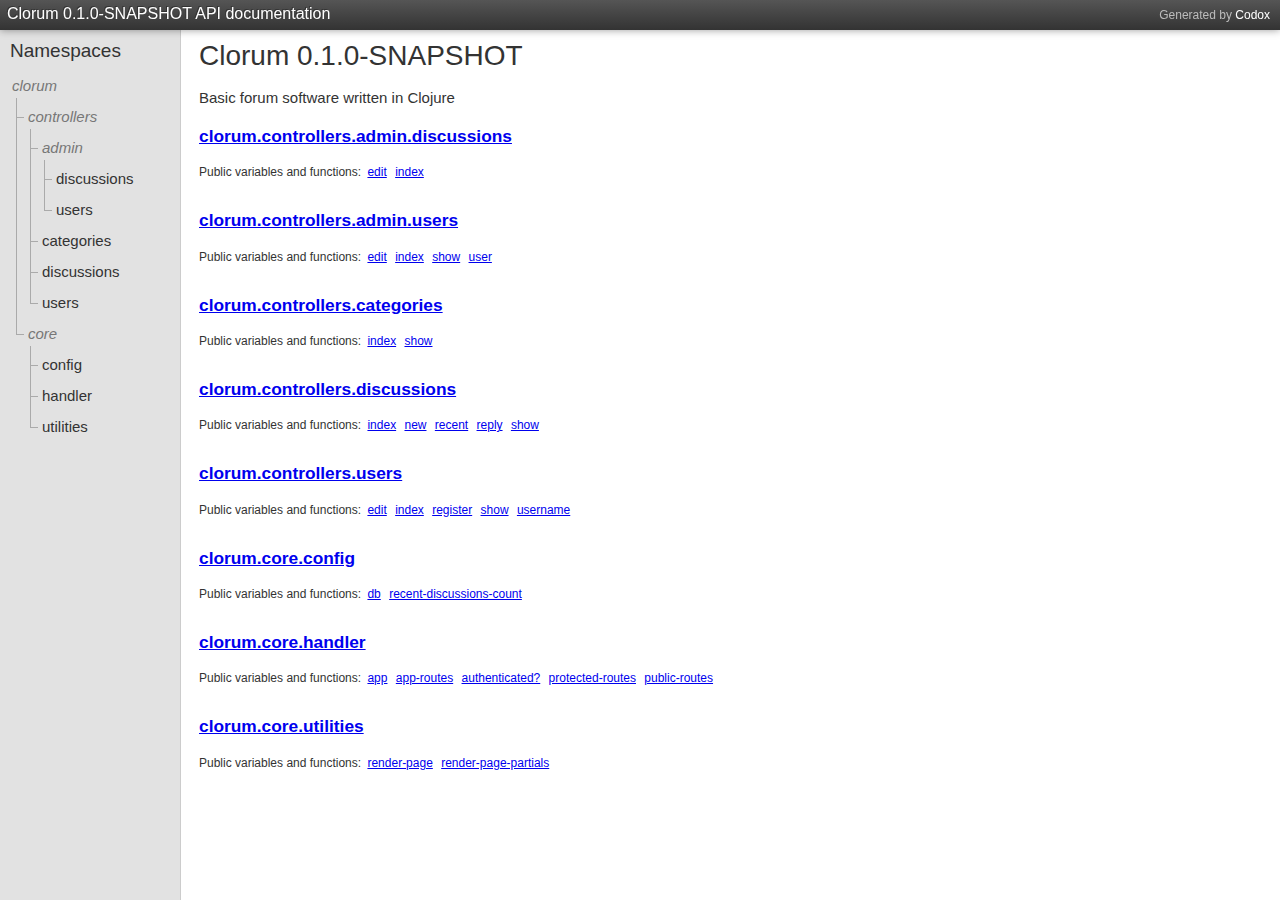
<file: doc/index.html>
<!DOCTYPE html>
<html><head><meta charset="UTF-8"><link href="css/default.css" rel="stylesheet" type="text/css"><script src="js/jquery.min.js" type="text/javascript"></script><script src="js/page_effects.js" type="text/javascript"></script><title>Clorum 0.1.0-SNAPSHOT API documentation</title></head><body><div id="header"><h2>Generated by <a href="https://github.com/weavejester/codox">Codox</a></h2><h1><a href="index.html">Clorum 0.1.0-SNAPSHOT API documentation</a></h1></div><div class="sidebar" id="namespaces"><h3><a href="index.html"><span class="inner">Namespaces</span></a></h3><ul><li class="depth-1"><div class="no-link"><div class="inner"><span class="tree"><span class="top"></span><span class="bottom"></span></span><span>clorum</span></div></div></li><li class="depth-2"><div class="no-link"><div class="inner"><span class="tree"><span class="top"></span><span class="bottom"></span></span><span>controllers</span></div></div></li><li class="depth-3"><div class="no-link"><div class="inner"><span class="tree"><span class="top"></span><span class="bottom"></span></span><span>admin</span></div></div></li><li class="depth-4 branch"><a href="clorum.controllers.admin.discussions.html"><div class="inner"><span class="tree"><span class="top"></span><span class="bottom"></span></span><span>discussions</span></div></a></li><li class="depth-4"><a href="clorum.controllers.admin.users.html"><div class="inner"><span class="tree"><span class="top"></span><span class="bottom"></span></span><span>users</span></div></a></li><li class="depth-3 branch"><a href="clorum.controllers.categories.html"><div class="inner"><span class="tree" style="top: -83px;"><span class="top" style="height: 92px;"></span><span class="bottom"></span></span><span>categories</span></div></a></li><li class="depth-3 branch"><a href="clorum.controllers.discussions.html"><div class="inner"><span class="tree"><span class="top"></span><span class="bottom"></span></span><span>discussions</span></div></a></li><li class="depth-3"><a href="clorum.controllers.users.html"><div class="inner"><span class="tree"><span class="top"></span><span class="bottom"></span></span><span>users</span></div></a></li><li class="depth-2"><div class="no-link"><div class="inner"><span class="tree" style="top: -207px;"><span class="top" style="height: 216px;"></span><span class="bottom"></span></span><span>core</span></div></div></li><li class="depth-3 branch"><a href="clorum.core.config.html"><div class="inner"><span class="tree"><span class="top"></span><span class="bottom"></span></span><span>config</span></div></a></li><li class="depth-3 branch"><a href="clorum.core.handler.html"><div class="inner"><span class="tree"><span class="top"></span><span class="bottom"></span></span><span>handler</span></div></a></li><li class="depth-3"><a href="clorum.core.utilities.html"><div class="inner"><span class="tree"><span class="top"></span><span class="bottom"></span></span><span>utilities</span></div></a></li></ul></div><div class="namespace-index" id="content"><h2>Clorum 0.1.0-SNAPSHOT</h2><div class="doc"><p>Basic forum software written in Clojure</p></div><div class="namespace"><h3><a href="clorum.controllers.admin.discussions.html">clorum.controllers.admin.discussions</a></h3><div class="doc"><pre class="plaintext"></pre></div><div class="index"><p>Public variables and functions:</p><ul><li> <a href="clorum.controllers.admin.discussions.html#var-edit">edit</a> </li><li> <a href="clorum.controllers.admin.discussions.html#var-index">index</a> </li></ul></div></div><div class="namespace"><h3><a href="clorum.controllers.admin.users.html">clorum.controllers.admin.users</a></h3><div class="doc"><pre class="plaintext"></pre></div><div class="index"><p>Public variables and functions:</p><ul><li> <a href="clorum.controllers.admin.users.html#var-edit">edit</a> </li><li> <a href="clorum.controllers.admin.users.html#var-index">index</a> </li><li> <a href="clorum.controllers.admin.users.html#var-show">show</a> </li><li> <a href="clorum.controllers.admin.users.html#var-user">user</a> </li></ul></div></div><div class="namespace"><h3><a href="clorum.controllers.categories.html">clorum.controllers.categories</a></h3><div class="doc"><pre class="plaintext"></pre></div><div class="index"><p>Public variables and functions:</p><ul><li> <a href="clorum.controllers.categories.html#var-index">index</a> </li><li> <a href="clorum.controllers.categories.html#var-show">show</a> </li></ul></div></div><div class="namespace"><h3><a href="clorum.controllers.discussions.html">clorum.controllers.discussions</a></h3><div class="doc"><pre class="plaintext"></pre></div><div class="index"><p>Public variables and functions:</p><ul><li> <a href="clorum.controllers.discussions.html#var-index">index</a> </li><li> <a href="clorum.controllers.discussions.html#var-new">new</a> </li><li> <a href="clorum.controllers.discussions.html#var-recent">recent</a> </li><li> <a href="clorum.controllers.discussions.html#var-reply">reply</a> </li><li> <a href="clorum.controllers.discussions.html#var-show">show</a> </li></ul></div></div><div class="namespace"><h3><a href="clorum.controllers.users.html">clorum.controllers.users</a></h3><div class="doc"><pre class="plaintext"></pre></div><div class="index"><p>Public variables and functions:</p><ul><li> <a href="clorum.controllers.users.html#var-edit">edit</a> </li><li> <a href="clorum.controllers.users.html#var-index">index</a> </li><li> <a href="clorum.controllers.users.html#var-register">register</a> </li><li> <a href="clorum.controllers.users.html#var-show">show</a> </li><li> <a href="clorum.controllers.users.html#var-username">username</a> </li></ul></div></div><div class="namespace"><h3><a href="clorum.core.config.html">clorum.core.config</a></h3><div class="doc"><pre class="plaintext"></pre></div><div class="index"><p>Public variables and functions:</p><ul><li> <a href="clorum.core.config.html#var-db">db</a> </li><li> <a href="clorum.core.config.html#var-recent-discussions-count">recent-discussions-count</a> </li></ul></div></div><div class="namespace"><h3><a href="clorum.core.handler.html">clorum.core.handler</a></h3><div class="doc"><pre class="plaintext"></pre></div><div class="index"><p>Public variables and functions:</p><ul><li> <a href="clorum.core.handler.html#var-app">app</a> </li><li> <a href="clorum.core.handler.html#var-app-routes">app-routes</a> </li><li> <a href="clorum.core.handler.html#var-authenticated.3F">authenticated?</a> </li><li> <a href="clorum.core.handler.html#var-protected-routes">protected-routes</a> </li><li> <a href="clorum.core.handler.html#var-public-routes">public-routes</a> </li></ul></div></div><div class="namespace"><h3><a href="clorum.core.utilities.html">clorum.core.utilities</a></h3><div class="doc"><pre class="plaintext"></pre></div><div class="index"><p>Public variables and functions:</p><ul><li> <a href="clorum.core.utilities.html#var-render-page">render-page</a> </li><li> <a href="clorum.core.utilities.html#var-render-page-partials">render-page-partials</a> </li></ul></div></div></div></body></html>
</file>
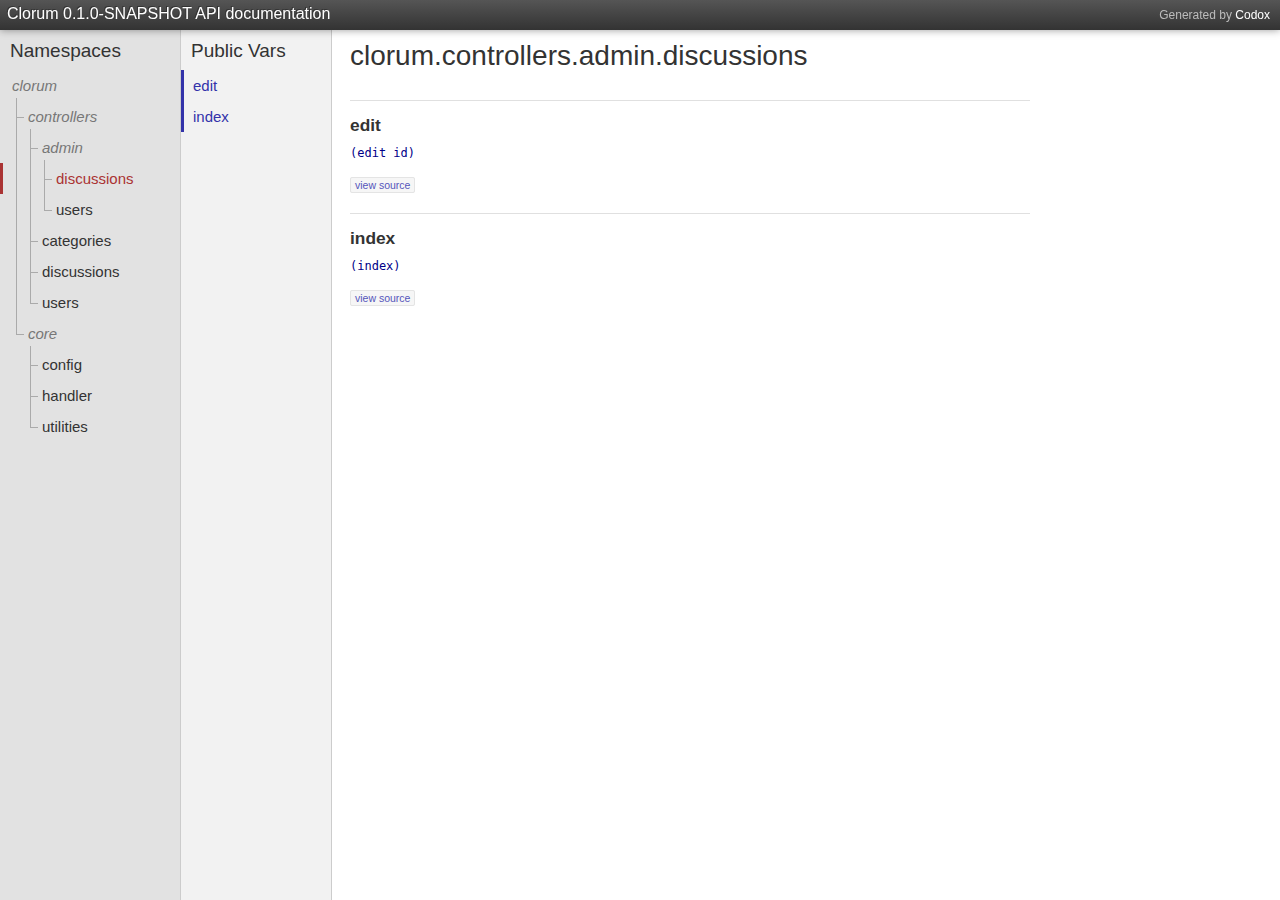
<file: doc/clorum.controllers.admin.discussions.html>
<!DOCTYPE html>
<html><head><meta charset="UTF-8"><link href="css/default.css" rel="stylesheet" type="text/css"><script src="js/jquery.min.js" type="text/javascript"></script><script src="js/page_effects.js" type="text/javascript"></script><title>clorum.controllers.admin.discussions documentation</title></head><body><div id="header"><h2>Generated by <a href="https://github.com/weavejester/codox">Codox</a></h2><h1><a href="index.html">Clorum 0.1.0-SNAPSHOT API documentation</a></h1></div><div class="sidebar" id="namespaces"><h3><a href="index.html"><span class="inner">Namespaces</span></a></h3><ul><li class="depth-1"><div class="no-link"><div class="inner"><span class="tree"><span class="top"></span><span class="bottom"></span></span><span>clorum</span></div></div></li><li class="depth-2"><div class="no-link"><div class="inner"><span class="tree"><span class="top"></span><span class="bottom"></span></span><span>controllers</span></div></div></li><li class="depth-3"><div class="no-link"><div class="inner"><span class="tree"><span class="top"></span><span class="bottom"></span></span><span>admin</span></div></div></li><li class="depth-4 branch current"><a href="clorum.controllers.admin.discussions.html"><div class="inner"><span class="tree"><span class="top"></span><span class="bottom"></span></span><span>discussions</span></div></a></li><li class="depth-4"><a href="clorum.controllers.admin.users.html"><div class="inner"><span class="tree"><span class="top"></span><span class="bottom"></span></span><span>users</span></div></a></li><li class="depth-3 branch"><a href="clorum.controllers.categories.html"><div class="inner"><span class="tree" style="top: -83px;"><span class="top" style="height: 92px;"></span><span class="bottom"></span></span><span>categories</span></div></a></li><li class="depth-3 branch"><a href="clorum.controllers.discussions.html"><div class="inner"><span class="tree"><span class="top"></span><span class="bottom"></span></span><span>discussions</span></div></a></li><li class="depth-3"><a href="clorum.controllers.users.html"><div class="inner"><span class="tree"><span class="top"></span><span class="bottom"></span></span><span>users</span></div></a></li><li class="depth-2"><div class="no-link"><div class="inner"><span class="tree" style="top: -207px;"><span class="top" style="height: 216px;"></span><span class="bottom"></span></span><span>core</span></div></div></li><li class="depth-3 branch"><a href="clorum.core.config.html"><div class="inner"><span class="tree"><span class="top"></span><span class="bottom"></span></span><span>config</span></div></a></li><li class="depth-3 branch"><a href="clorum.core.handler.html"><div class="inner"><span class="tree"><span class="top"></span><span class="bottom"></span></span><span>handler</span></div></a></li><li class="depth-3"><a href="clorum.core.utilities.html"><div class="inner"><span class="tree"><span class="top"></span><span class="bottom"></span></span><span>utilities</span></div></a></li></ul></div><div class="sidebar" id="vars"><h3><a href="#top"><span class="inner">Public Vars</span></a></h3><ul><li class="depth-1"><a href="clorum.controllers.admin.discussions.html#var-edit"><div class="inner"><span>edit</span></div></a></li><li class="depth-1"><a href="clorum.controllers.admin.discussions.html#var-index"><div class="inner"><span>index</span></div></a></li></ul></div><div class="namespace-docs" id="content"><h2 class="anchor" id="top">clorum.controllers.admin.discussions</h2><div class="doc"><pre class="plaintext"></pre></div><div class="public anchor" id="var-edit"><h3>edit</h3><div class="usage"><code>(edit id)</code></div><div class="doc"><pre class="plaintext"></pre></div><div class="src-link"><a href="https://github.com/ipavl/clorum/blob/master/src/clorum/controllers/admin/discussions.clj#L11">view source</a></div></div><div class="public anchor" id="var-index"><h3>index</h3><div class="usage"><code>(index)</code></div><div class="doc"><pre class="plaintext"></pre></div><div class="src-link"><a href="https://github.com/ipavl/clorum/blob/master/src/clorum/controllers/admin/discussions.clj#L7">view source</a></div></div></div></body></html>
</file>
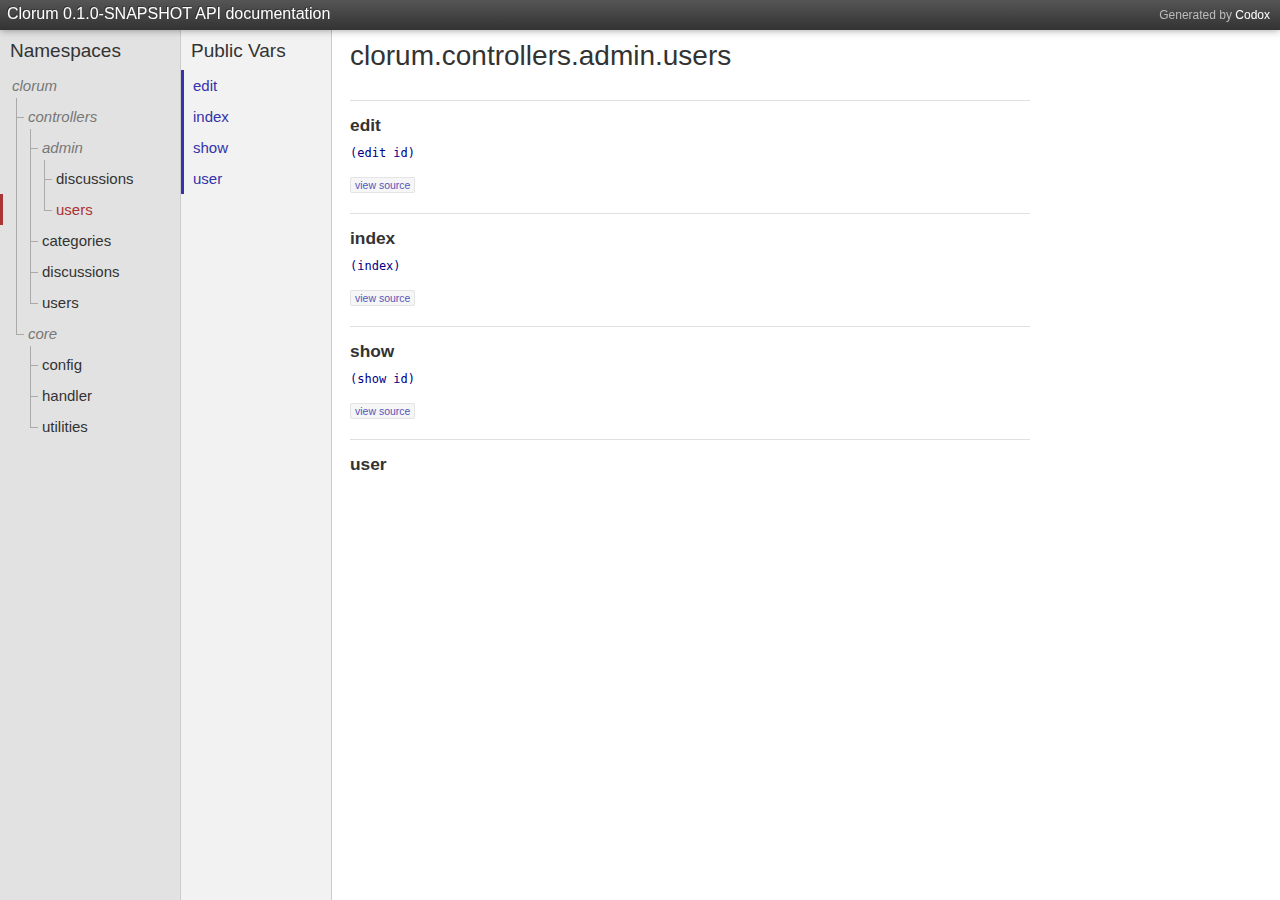
<file: doc/clorum.controllers.admin.users.html>
<!DOCTYPE html>
<html><head><meta charset="UTF-8"><link href="css/default.css" rel="stylesheet" type="text/css"><script src="js/jquery.min.js" type="text/javascript"></script><script src="js/page_effects.js" type="text/javascript"></script><title>clorum.controllers.admin.users documentation</title></head><body><div id="header"><h2>Generated by <a href="https://github.com/weavejester/codox">Codox</a></h2><h1><a href="index.html">Clorum 0.1.0-SNAPSHOT API documentation</a></h1></div><div class="sidebar" id="namespaces"><h3><a href="index.html"><span class="inner">Namespaces</span></a></h3><ul><li class="depth-1"><div class="no-link"><div class="inner"><span class="tree"><span class="top"></span><span class="bottom"></span></span><span>clorum</span></div></div></li><li class="depth-2"><div class="no-link"><div class="inner"><span class="tree"><span class="top"></span><span class="bottom"></span></span><span>controllers</span></div></div></li><li class="depth-3"><div class="no-link"><div class="inner"><span class="tree"><span class="top"></span><span class="bottom"></span></span><span>admin</span></div></div></li><li class="depth-4 branch"><a href="clorum.controllers.admin.discussions.html"><div class="inner"><span class="tree"><span class="top"></span><span class="bottom"></span></span><span>discussions</span></div></a></li><li class="depth-4 current"><a href="clorum.controllers.admin.users.html"><div class="inner"><span class="tree"><span class="top"></span><span class="bottom"></span></span><span>users</span></div></a></li><li class="depth-3 branch"><a href="clorum.controllers.categories.html"><div class="inner"><span class="tree" style="top: -83px;"><span class="top" style="height: 92px;"></span><span class="bottom"></span></span><span>categories</span></div></a></li><li class="depth-3 branch"><a href="clorum.controllers.discussions.html"><div class="inner"><span class="tree"><span class="top"></span><span class="bottom"></span></span><span>discussions</span></div></a></li><li class="depth-3"><a href="clorum.controllers.users.html"><div class="inner"><span class="tree"><span class="top"></span><span class="bottom"></span></span><span>users</span></div></a></li><li class="depth-2"><div class="no-link"><div class="inner"><span class="tree" style="top: -207px;"><span class="top" style="height: 216px;"></span><span class="bottom"></span></span><span>core</span></div></div></li><li class="depth-3 branch"><a href="clorum.core.config.html"><div class="inner"><span class="tree"><span class="top"></span><span class="bottom"></span></span><span>config</span></div></a></li><li class="depth-3 branch"><a href="clorum.core.handler.html"><div class="inner"><span class="tree"><span class="top"></span><span class="bottom"></span></span><span>handler</span></div></a></li><li class="depth-3"><a href="clorum.core.utilities.html"><div class="inner"><span class="tree"><span class="top"></span><span class="bottom"></span></span><span>utilities</span></div></a></li></ul></div><div class="sidebar" id="vars"><h3><a href="#top"><span class="inner">Public Vars</span></a></h3><ul><li class="depth-1"><a href="clorum.controllers.admin.users.html#var-edit"><div class="inner"><span>edit</span></div></a></li><li class="depth-1"><a href="clorum.controllers.admin.users.html#var-index"><div class="inner"><span>index</span></div></a></li><li class="depth-1"><a href="clorum.controllers.admin.users.html#var-show"><div class="inner"><span>show</span></div></a></li><li class="depth-1"><a href="clorum.controllers.admin.users.html#var-user"><div class="inner"><span>user</span></div></a></li></ul></div><div class="namespace-docs" id="content"><h2 class="anchor" id="top">clorum.controllers.admin.users</h2><div class="doc"><pre class="plaintext"></pre></div><div class="public anchor" id="var-edit"><h3>edit</h3><div class="usage"><code>(edit id)</code></div><div class="doc"><pre class="plaintext"></pre></div><div class="src-link"><a href="https://github.com/ipavl/clorum/blob/master/src/clorum/controllers/admin/users.clj#L11">view source</a></div></div><div class="public anchor" id="var-index"><h3>index</h3><div class="usage"><code>(index)</code></div><div class="doc"><pre class="plaintext"></pre></div><div class="src-link"><a href="https://github.com/ipavl/clorum/blob/master/src/clorum/controllers/admin/users.clj#L7">view source</a></div></div><div class="public anchor" id="var-show"><h3>show</h3><div class="usage"><code>(show id)</code></div><div class="doc"><pre class="plaintext"></pre></div><div class="src-link"><a href="https://github.com/ipavl/clorum/blob/master/src/clorum/controllers/admin/users.clj#L16">view source</a></div></div><div class="public anchor" id="var-user"><h3>user</h3><div class="usage"></div><div class="doc"><pre class="plaintext"></pre></div></div></div></body></html>
</file>
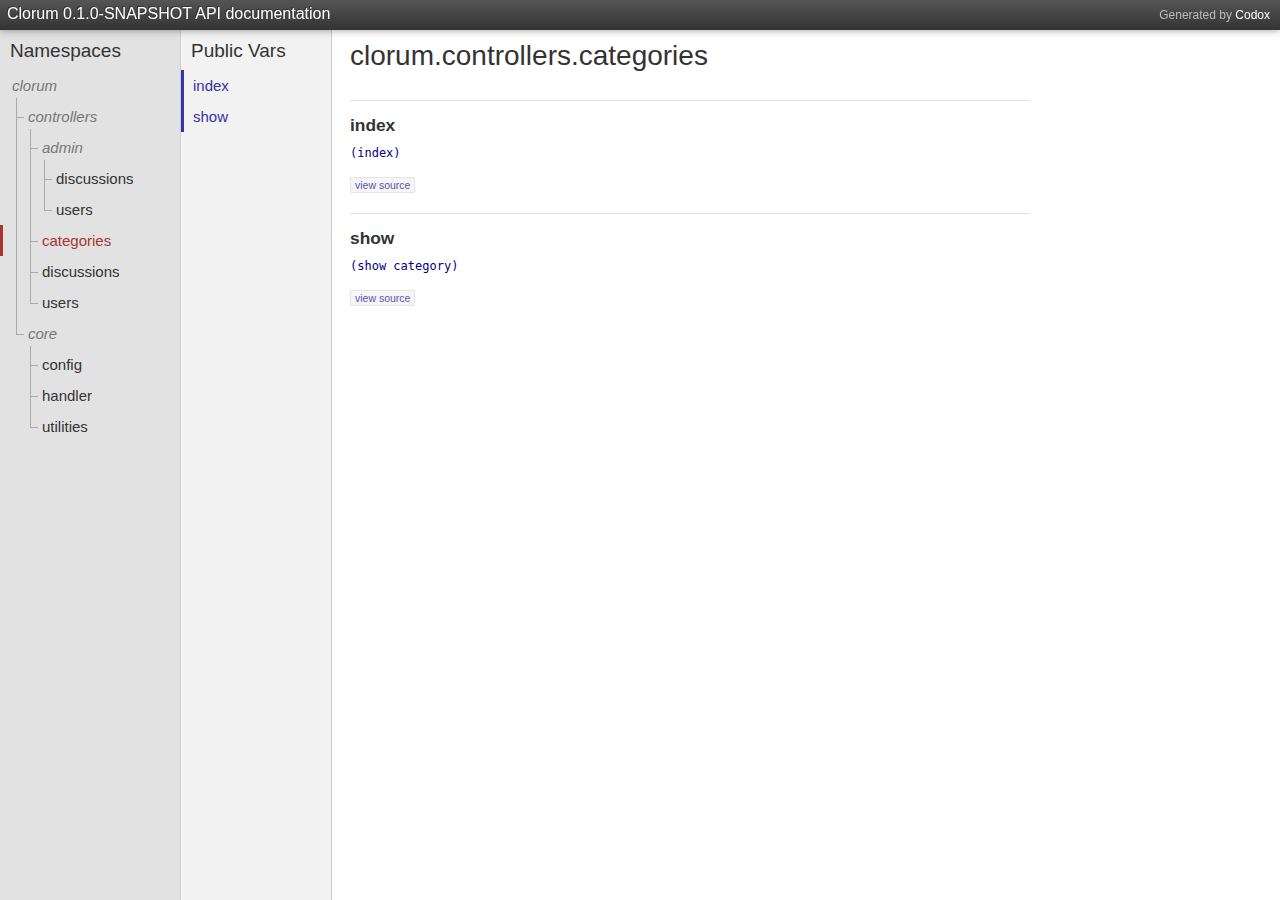
<file: doc/clorum.controllers.categories.html>
<!DOCTYPE html>
<html><head><meta charset="UTF-8"><link href="css/default.css" rel="stylesheet" type="text/css"><script src="js/jquery.min.js" type="text/javascript"></script><script src="js/page_effects.js" type="text/javascript"></script><title>clorum.controllers.categories documentation</title></head><body><div id="header"><h2>Generated by <a href="https://github.com/weavejester/codox">Codox</a></h2><h1><a href="index.html">Clorum 0.1.0-SNAPSHOT API documentation</a></h1></div><div class="sidebar" id="namespaces"><h3><a href="index.html"><span class="inner">Namespaces</span></a></h3><ul><li class="depth-1"><div class="no-link"><div class="inner"><span class="tree"><span class="top"></span><span class="bottom"></span></span><span>clorum</span></div></div></li><li class="depth-2"><div class="no-link"><div class="inner"><span class="tree"><span class="top"></span><span class="bottom"></span></span><span>controllers</span></div></div></li><li class="depth-3"><div class="no-link"><div class="inner"><span class="tree"><span class="top"></span><span class="bottom"></span></span><span>admin</span></div></div></li><li class="depth-4 branch"><a href="clorum.controllers.admin.discussions.html"><div class="inner"><span class="tree"><span class="top"></span><span class="bottom"></span></span><span>discussions</span></div></a></li><li class="depth-4"><a href="clorum.controllers.admin.users.html"><div class="inner"><span class="tree"><span class="top"></span><span class="bottom"></span></span><span>users</span></div></a></li><li class="depth-3 branch current"><a href="clorum.controllers.categories.html"><div class="inner"><span class="tree" style="top: -83px;"><span class="top" style="height: 92px;"></span><span class="bottom"></span></span><span>categories</span></div></a></li><li class="depth-3 branch"><a href="clorum.controllers.discussions.html"><div class="inner"><span class="tree"><span class="top"></span><span class="bottom"></span></span><span>discussions</span></div></a></li><li class="depth-3"><a href="clorum.controllers.users.html"><div class="inner"><span class="tree"><span class="top"></span><span class="bottom"></span></span><span>users</span></div></a></li><li class="depth-2"><div class="no-link"><div class="inner"><span class="tree" style="top: -207px;"><span class="top" style="height: 216px;"></span><span class="bottom"></span></span><span>core</span></div></div></li><li class="depth-3 branch"><a href="clorum.core.config.html"><div class="inner"><span class="tree"><span class="top"></span><span class="bottom"></span></span><span>config</span></div></a></li><li class="depth-3 branch"><a href="clorum.core.handler.html"><div class="inner"><span class="tree"><span class="top"></span><span class="bottom"></span></span><span>handler</span></div></a></li><li class="depth-3"><a href="clorum.core.utilities.html"><div class="inner"><span class="tree"><span class="top"></span><span class="bottom"></span></span><span>utilities</span></div></a></li></ul></div><div class="sidebar" id="vars"><h3><a href="#top"><span class="inner">Public Vars</span></a></h3><ul><li class="depth-1"><a href="clorum.controllers.categories.html#var-index"><div class="inner"><span>index</span></div></a></li><li class="depth-1"><a href="clorum.controllers.categories.html#var-show"><div class="inner"><span>show</span></div></a></li></ul></div><div class="namespace-docs" id="content"><h2 class="anchor" id="top">clorum.controllers.categories</h2><div class="doc"><pre class="plaintext"></pre></div><div class="public anchor" id="var-index"><h3>index</h3><div class="usage"><code>(index)</code></div><div class="doc"><pre class="plaintext"></pre></div><div class="src-link"><a href="https://github.com/ipavl/clorum/blob/master/src/clorum/controllers/categories.clj#L7">view source</a></div></div><div class="public anchor" id="var-show"><h3>show</h3><div class="usage"><code>(show category)</code></div><div class="doc"><pre class="plaintext"></pre></div><div class="src-link"><a href="https://github.com/ipavl/clorum/blob/master/src/clorum/controllers/categories.clj#L11">view source</a></div></div></div></body></html>
</file>
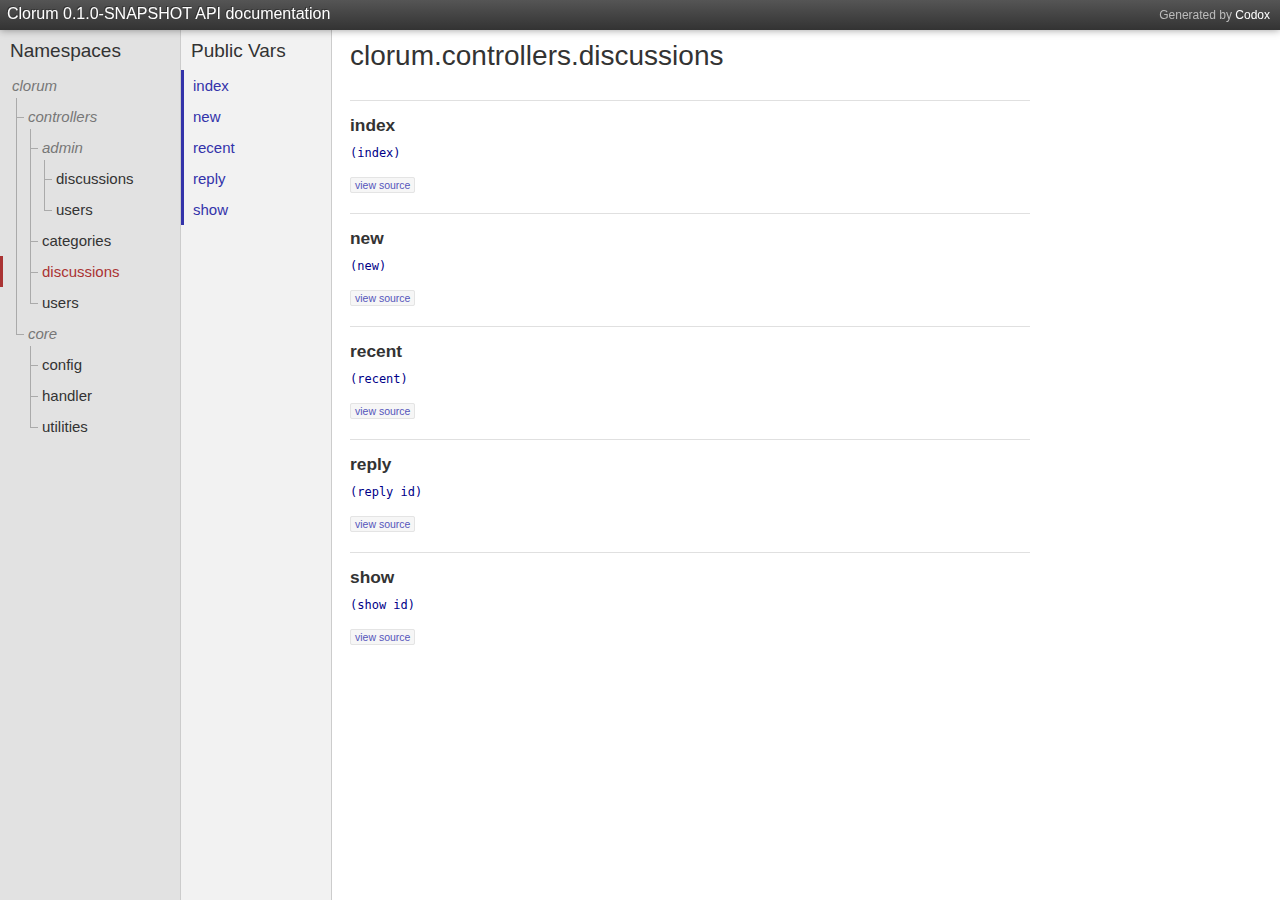
<file: doc/clorum.controllers.discussions.html>
<!DOCTYPE html>
<html><head><meta charset="UTF-8"><link href="css/default.css" rel="stylesheet" type="text/css"><script src="js/jquery.min.js" type="text/javascript"></script><script src="js/page_effects.js" type="text/javascript"></script><title>clorum.controllers.discussions documentation</title></head><body><div id="header"><h2>Generated by <a href="https://github.com/weavejester/codox">Codox</a></h2><h1><a href="index.html">Clorum 0.1.0-SNAPSHOT API documentation</a></h1></div><div class="sidebar" id="namespaces"><h3><a href="index.html"><span class="inner">Namespaces</span></a></h3><ul><li class="depth-1"><div class="no-link"><div class="inner"><span class="tree"><span class="top"></span><span class="bottom"></span></span><span>clorum</span></div></div></li><li class="depth-2"><div class="no-link"><div class="inner"><span class="tree"><span class="top"></span><span class="bottom"></span></span><span>controllers</span></div></div></li><li class="depth-3"><div class="no-link"><div class="inner"><span class="tree"><span class="top"></span><span class="bottom"></span></span><span>admin</span></div></div></li><li class="depth-4 branch"><a href="clorum.controllers.admin.discussions.html"><div class="inner"><span class="tree"><span class="top"></span><span class="bottom"></span></span><span>discussions</span></div></a></li><li class="depth-4"><a href="clorum.controllers.admin.users.html"><div class="inner"><span class="tree"><span class="top"></span><span class="bottom"></span></span><span>users</span></div></a></li><li class="depth-3 branch"><a href="clorum.controllers.categories.html"><div class="inner"><span class="tree" style="top: -83px;"><span class="top" style="height: 92px;"></span><span class="bottom"></span></span><span>categories</span></div></a></li><li class="depth-3 branch current"><a href="clorum.controllers.discussions.html"><div class="inner"><span class="tree"><span class="top"></span><span class="bottom"></span></span><span>discussions</span></div></a></li><li class="depth-3"><a href="clorum.controllers.users.html"><div class="inner"><span class="tree"><span class="top"></span><span class="bottom"></span></span><span>users</span></div></a></li><li class="depth-2"><div class="no-link"><div class="inner"><span class="tree" style="top: -207px;"><span class="top" style="height: 216px;"></span><span class="bottom"></span></span><span>core</span></div></div></li><li class="depth-3 branch"><a href="clorum.core.config.html"><div class="inner"><span class="tree"><span class="top"></span><span class="bottom"></span></span><span>config</span></div></a></li><li class="depth-3 branch"><a href="clorum.core.handler.html"><div class="inner"><span class="tree"><span class="top"></span><span class="bottom"></span></span><span>handler</span></div></a></li><li class="depth-3"><a href="clorum.core.utilities.html"><div class="inner"><span class="tree"><span class="top"></span><span class="bottom"></span></span><span>utilities</span></div></a></li></ul></div><div class="sidebar" id="vars"><h3><a href="#top"><span class="inner">Public Vars</span></a></h3><ul><li class="depth-1"><a href="clorum.controllers.discussions.html#var-index"><div class="inner"><span>index</span></div></a></li><li class="depth-1"><a href="clorum.controllers.discussions.html#var-new"><div class="inner"><span>new</span></div></a></li><li class="depth-1"><a href="clorum.controllers.discussions.html#var-recent"><div class="inner"><span>recent</span></div></a></li><li class="depth-1"><a href="clorum.controllers.discussions.html#var-reply"><div class="inner"><span>reply</span></div></a></li><li class="depth-1"><a href="clorum.controllers.discussions.html#var-show"><div class="inner"><span>show</span></div></a></li></ul></div><div class="namespace-docs" id="content"><h2 class="anchor" id="top">clorum.controllers.discussions</h2><div class="doc"><pre class="plaintext"></pre></div><div class="public anchor" id="var-index"><h3>index</h3><div class="usage"><code>(index)</code></div><div class="doc"><pre class="plaintext"></pre></div><div class="src-link"><a href="https://github.com/ipavl/clorum/blob/master/src/clorum/controllers/discussions.clj#L13">view source</a></div></div><div class="public anchor" id="var-new"><h3>new</h3><div class="usage"><code>(new)</code></div><div class="doc"><pre class="plaintext"></pre></div><div class="src-link"><a href="https://github.com/ipavl/clorum/blob/master/src/clorum/controllers/discussions.clj#L7">view source</a></div></div><div class="public anchor" id="var-recent"><h3>recent</h3><div class="usage"><code>(recent)</code></div><div class="doc"><pre class="plaintext"></pre></div><div class="src-link"><a href="https://github.com/ipavl/clorum/blob/master/src/clorum/controllers/discussions.clj#L17">view source</a></div></div><div class="public anchor" id="var-reply"><h3>reply</h3><div class="usage"><code>(reply id)</code></div><div class="doc"><pre class="plaintext"></pre></div><div class="src-link"><a href="https://github.com/ipavl/clorum/blob/master/src/clorum/controllers/discussions.clj#L10">view source</a></div></div><div class="public anchor" id="var-show"><h3>show</h3><div class="usage"><code>(show id)</code></div><div class="doc"><pre class="plaintext"></pre></div><div class="src-link"><a href="https://github.com/ipavl/clorum/blob/master/src/clorum/controllers/discussions.clj#L21">view source</a></div></div></div></body></html>
</file>
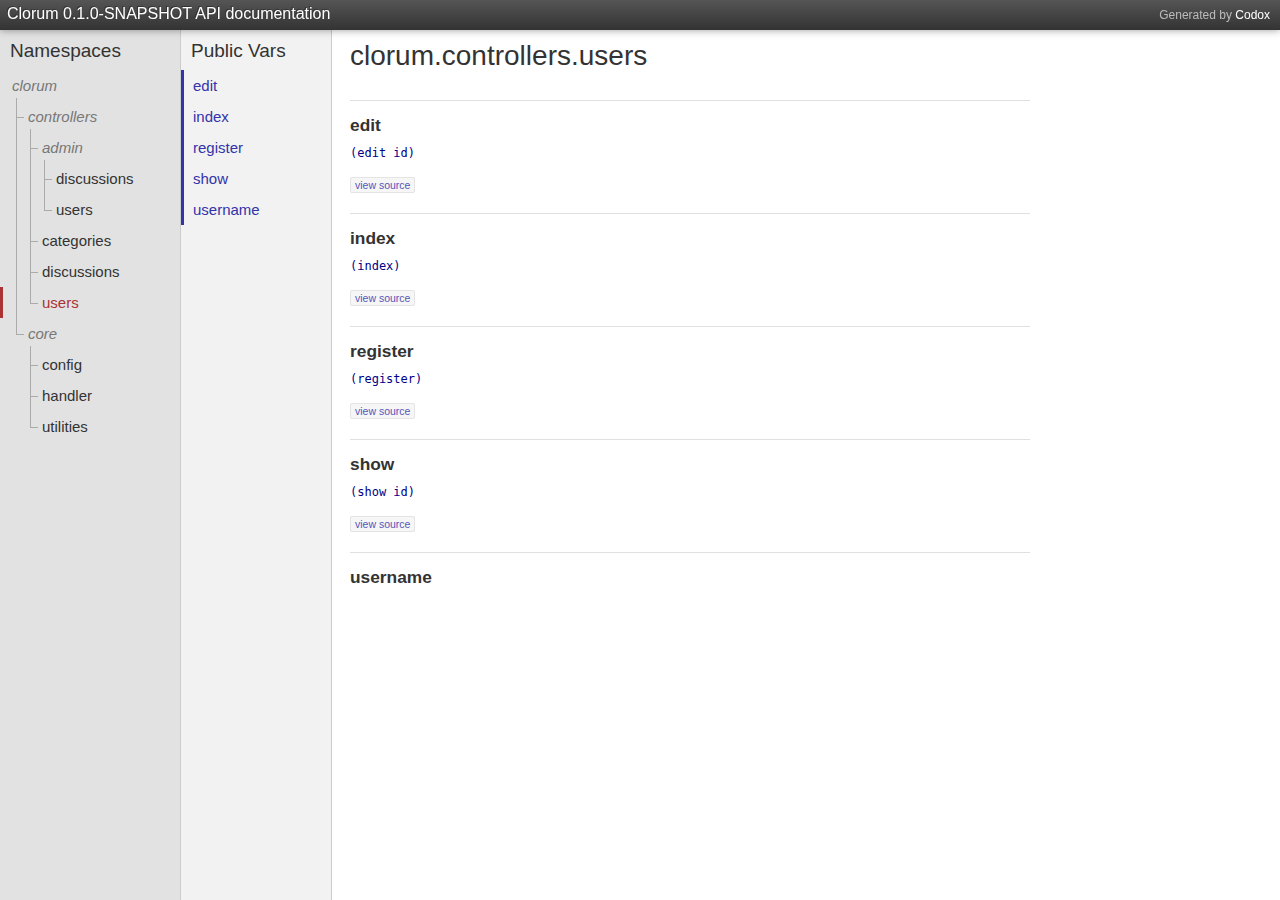
<file: doc/clorum.controllers.users.html>
<!DOCTYPE html>
<html><head><meta charset="UTF-8"><link href="css/default.css" rel="stylesheet" type="text/css"><script src="js/jquery.min.js" type="text/javascript"></script><script src="js/page_effects.js" type="text/javascript"></script><title>clorum.controllers.users documentation</title></head><body><div id="header"><h2>Generated by <a href="https://github.com/weavejester/codox">Codox</a></h2><h1><a href="index.html">Clorum 0.1.0-SNAPSHOT API documentation</a></h1></div><div class="sidebar" id="namespaces"><h3><a href="index.html"><span class="inner">Namespaces</span></a></h3><ul><li class="depth-1"><div class="no-link"><div class="inner"><span class="tree"><span class="top"></span><span class="bottom"></span></span><span>clorum</span></div></div></li><li class="depth-2"><div class="no-link"><div class="inner"><span class="tree"><span class="top"></span><span class="bottom"></span></span><span>controllers</span></div></div></li><li class="depth-3"><div class="no-link"><div class="inner"><span class="tree"><span class="top"></span><span class="bottom"></span></span><span>admin</span></div></div></li><li class="depth-4 branch"><a href="clorum.controllers.admin.discussions.html"><div class="inner"><span class="tree"><span class="top"></span><span class="bottom"></span></span><span>discussions</span></div></a></li><li class="depth-4"><a href="clorum.controllers.admin.users.html"><div class="inner"><span class="tree"><span class="top"></span><span class="bottom"></span></span><span>users</span></div></a></li><li class="depth-3 branch"><a href="clorum.controllers.categories.html"><div class="inner"><span class="tree" style="top: -83px;"><span class="top" style="height: 92px;"></span><span class="bottom"></span></span><span>categories</span></div></a></li><li class="depth-3 branch"><a href="clorum.controllers.discussions.html"><div class="inner"><span class="tree"><span class="top"></span><span class="bottom"></span></span><span>discussions</span></div></a></li><li class="depth-3 current"><a href="clorum.controllers.users.html"><div class="inner"><span class="tree"><span class="top"></span><span class="bottom"></span></span><span>users</span></div></a></li><li class="depth-2"><div class="no-link"><div class="inner"><span class="tree" style="top: -207px;"><span class="top" style="height: 216px;"></span><span class="bottom"></span></span><span>core</span></div></div></li><li class="depth-3 branch"><a href="clorum.core.config.html"><div class="inner"><span class="tree"><span class="top"></span><span class="bottom"></span></span><span>config</span></div></a></li><li class="depth-3 branch"><a href="clorum.core.handler.html"><div class="inner"><span class="tree"><span class="top"></span><span class="bottom"></span></span><span>handler</span></div></a></li><li class="depth-3"><a href="clorum.core.utilities.html"><div class="inner"><span class="tree"><span class="top"></span><span class="bottom"></span></span><span>utilities</span></div></a></li></ul></div><div class="sidebar" id="vars"><h3><a href="#top"><span class="inner">Public Vars</span></a></h3><ul><li class="depth-1"><a href="clorum.controllers.users.html#var-edit"><div class="inner"><span>edit</span></div></a></li><li class="depth-1"><a href="clorum.controllers.users.html#var-index"><div class="inner"><span>index</span></div></a></li><li class="depth-1"><a href="clorum.controllers.users.html#var-register"><div class="inner"><span>register</span></div></a></li><li class="depth-1"><a href="clorum.controllers.users.html#var-show"><div class="inner"><span>show</span></div></a></li><li class="depth-1"><a href="clorum.controllers.users.html#var-username"><div class="inner"><span>username</span></div></a></li></ul></div><div class="namespace-docs" id="content"><h2 class="anchor" id="top">clorum.controllers.users</h2><div class="doc"><pre class="plaintext"></pre></div><div class="public anchor" id="var-edit"><h3>edit</h3><div class="usage"><code>(edit id)</code></div><div class="doc"><pre class="plaintext"></pre></div><div class="src-link"><a href="https://github.com/ipavl/clorum/blob/master/src/clorum/controllers/users.clj#L14">view source</a></div></div><div class="public anchor" id="var-index"><h3>index</h3><div class="usage"><code>(index)</code></div><div class="doc"><pre class="plaintext"></pre></div><div class="src-link"><a href="https://github.com/ipavl/clorum/blob/master/src/clorum/controllers/users.clj#L7">view source</a></div></div><div class="public anchor" id="var-register"><h3>register</h3><div class="usage"><code>(register)</code></div><div class="doc"><pre class="plaintext"></pre></div><div class="src-link"><a href="https://github.com/ipavl/clorum/blob/master/src/clorum/controllers/users.clj#L11">view source</a></div></div><div class="public anchor" id="var-show"><h3>show</h3><div class="usage"><code>(show id)</code></div><div class="doc"><pre class="plaintext"></pre></div><div class="src-link"><a href="https://github.com/ipavl/clorum/blob/master/src/clorum/controllers/users.clj#L18">view source</a></div></div><div class="public anchor" id="var-username"><h3>username</h3><div class="usage"></div><div class="doc"><pre class="plaintext"></pre></div></div></div></body></html>
</file>
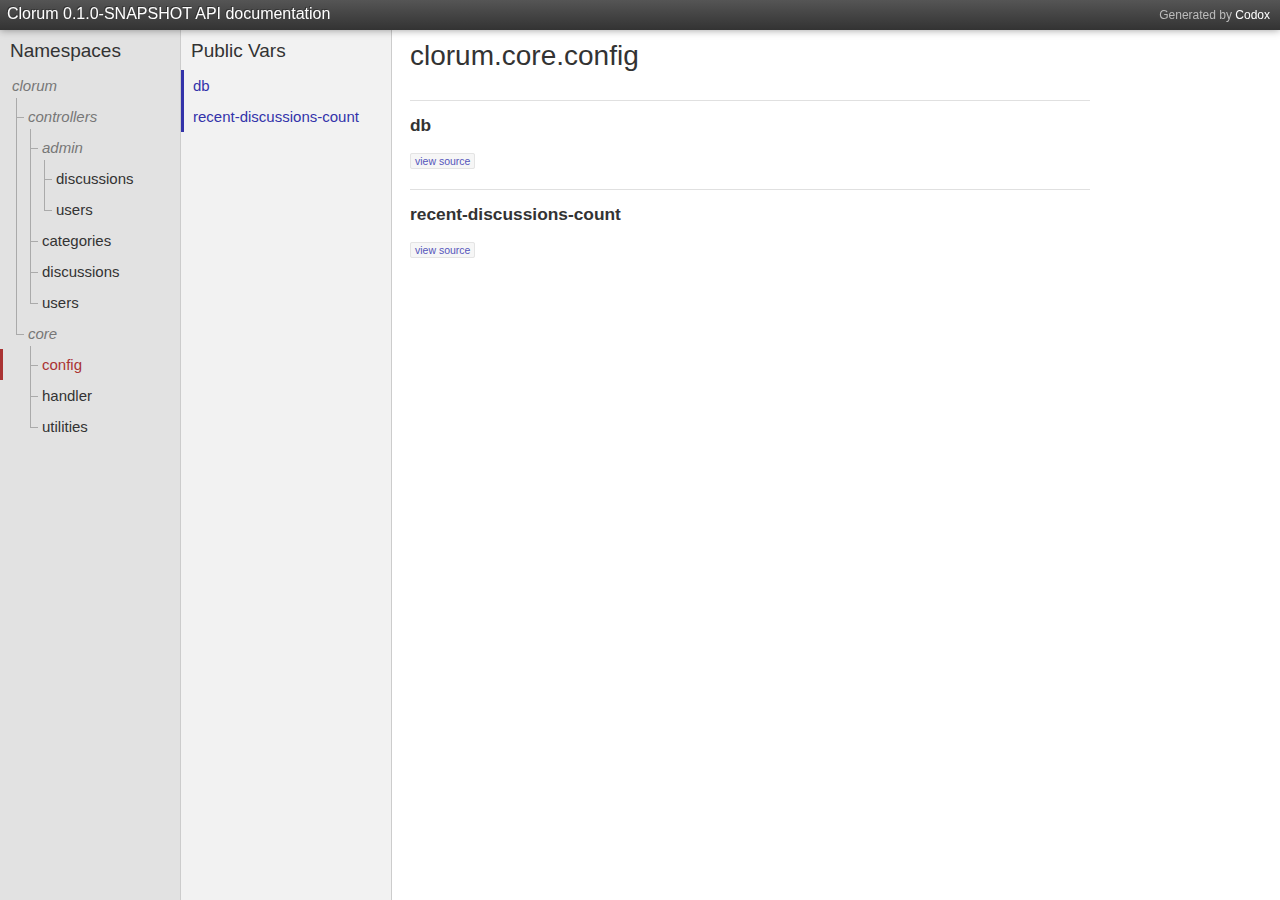
<file: doc/clorum.core.config.html>
<!DOCTYPE html>
<html><head><meta charset="UTF-8"><link href="css/default.css" rel="stylesheet" type="text/css"><script src="js/jquery.min.js" type="text/javascript"></script><script src="js/page_effects.js" type="text/javascript"></script><title>clorum.core.config documentation</title></head><body><div id="header"><h2>Generated by <a href="https://github.com/weavejester/codox">Codox</a></h2><h1><a href="index.html">Clorum 0.1.0-SNAPSHOT API documentation</a></h1></div><div class="sidebar" id="namespaces"><h3><a href="index.html"><span class="inner">Namespaces</span></a></h3><ul><li class="depth-1"><div class="no-link"><div class="inner"><span class="tree"><span class="top"></span><span class="bottom"></span></span><span>clorum</span></div></div></li><li class="depth-2"><div class="no-link"><div class="inner"><span class="tree"><span class="top"></span><span class="bottom"></span></span><span>controllers</span></div></div></li><li class="depth-3"><div class="no-link"><div class="inner"><span class="tree"><span class="top"></span><span class="bottom"></span></span><span>admin</span></div></div></li><li class="depth-4 branch"><a href="clorum.controllers.admin.discussions.html"><div class="inner"><span class="tree"><span class="top"></span><span class="bottom"></span></span><span>discussions</span></div></a></li><li class="depth-4"><a href="clorum.controllers.admin.users.html"><div class="inner"><span class="tree"><span class="top"></span><span class="bottom"></span></span><span>users</span></div></a></li><li class="depth-3 branch"><a href="clorum.controllers.categories.html"><div class="inner"><span class="tree" style="top: -83px;"><span class="top" style="height: 92px;"></span><span class="bottom"></span></span><span>categories</span></div></a></li><li class="depth-3 branch"><a href="clorum.controllers.discussions.html"><div class="inner"><span class="tree"><span class="top"></span><span class="bottom"></span></span><span>discussions</span></div></a></li><li class="depth-3"><a href="clorum.controllers.users.html"><div class="inner"><span class="tree"><span class="top"></span><span class="bottom"></span></span><span>users</span></div></a></li><li class="depth-2"><div class="no-link"><div class="inner"><span class="tree" style="top: -207px;"><span class="top" style="height: 216px;"></span><span class="bottom"></span></span><span>core</span></div></div></li><li class="depth-3 branch current"><a href="clorum.core.config.html"><div class="inner"><span class="tree"><span class="top"></span><span class="bottom"></span></span><span>config</span></div></a></li><li class="depth-3 branch"><a href="clorum.core.handler.html"><div class="inner"><span class="tree"><span class="top"></span><span class="bottom"></span></span><span>handler</span></div></a></li><li class="depth-3"><a href="clorum.core.utilities.html"><div class="inner"><span class="tree"><span class="top"></span><span class="bottom"></span></span><span>utilities</span></div></a></li></ul></div><div class="sidebar" id="vars"><h3><a href="#top"><span class="inner">Public Vars</span></a></h3><ul><li class="depth-1"><a href="clorum.core.config.html#var-db"><div class="inner"><span>db</span></div></a></li><li class="depth-1"><a href="clorum.core.config.html#var-recent-discussions-count"><div class="inner"><span>recent-discussions-count</span></div></a></li></ul></div><div class="namespace-docs" id="content"><h2 class="anchor" id="top">clorum.core.config</h2><div class="doc"><pre class="plaintext"></pre></div><div class="public anchor" id="var-db"><h3>db</h3><div class="usage"></div><div class="doc"><pre class="plaintext"></pre></div><div class="src-link"><a href="https://github.com/ipavl/clorum/blob/master/src/clorum/core/config.clj#L3">view source</a></div></div><div class="public anchor" id="var-recent-discussions-count"><h3>recent-discussions-count</h3><div class="usage"></div><div class="doc"><pre class="plaintext"></pre></div><div class="src-link"><a href="https://github.com/ipavl/clorum/blob/master/src/clorum/core/config.clj#L10">view source</a></div></div></div></body></html>
</file>
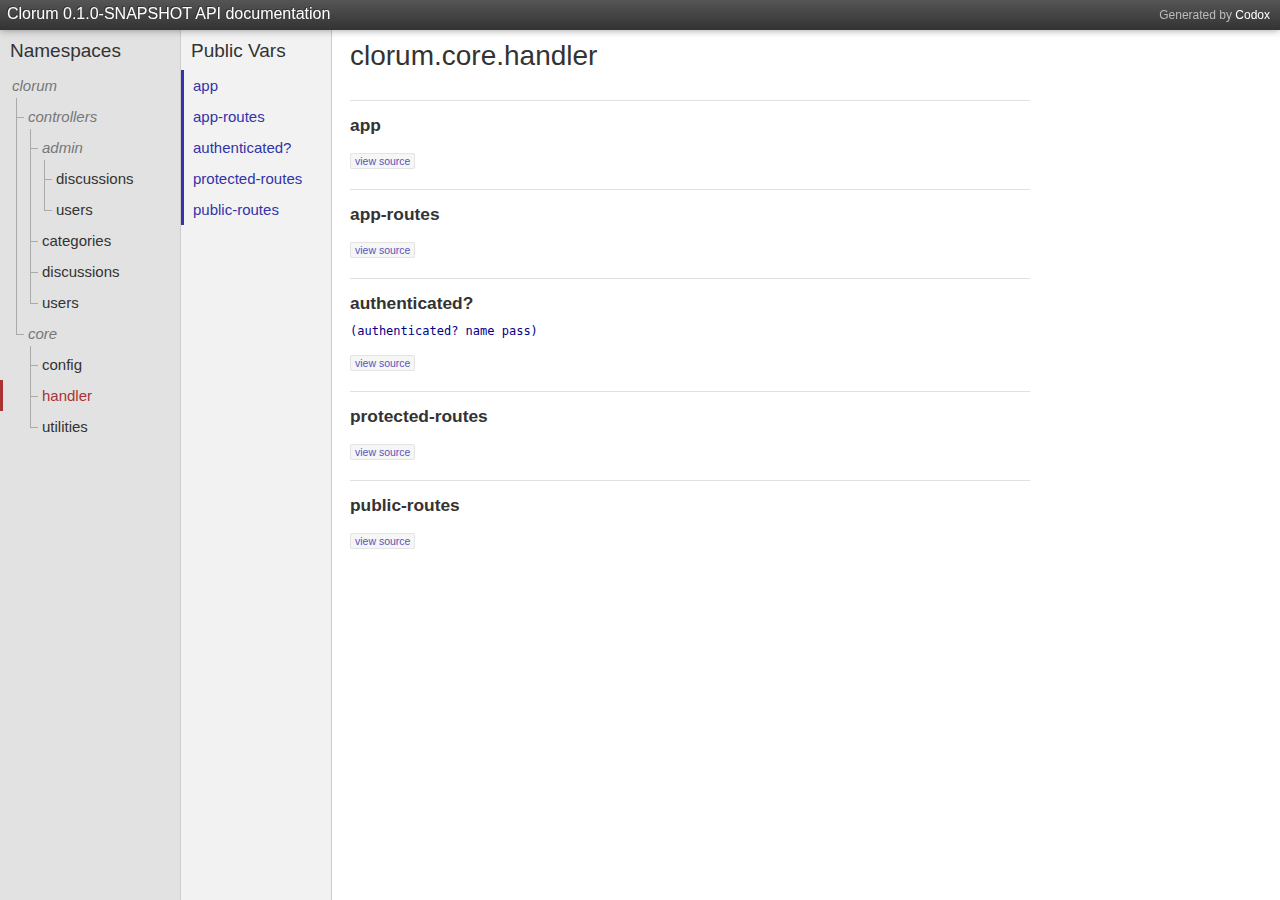
<file: doc/clorum.core.handler.html>
<!DOCTYPE html>
<html><head><meta charset="UTF-8"><link href="css/default.css" rel="stylesheet" type="text/css"><script src="js/jquery.min.js" type="text/javascript"></script><script src="js/page_effects.js" type="text/javascript"></script><title>clorum.core.handler documentation</title></head><body><div id="header"><h2>Generated by <a href="https://github.com/weavejester/codox">Codox</a></h2><h1><a href="index.html">Clorum 0.1.0-SNAPSHOT API documentation</a></h1></div><div class="sidebar" id="namespaces"><h3><a href="index.html"><span class="inner">Namespaces</span></a></h3><ul><li class="depth-1"><div class="no-link"><div class="inner"><span class="tree"><span class="top"></span><span class="bottom"></span></span><span>clorum</span></div></div></li><li class="depth-2"><div class="no-link"><div class="inner"><span class="tree"><span class="top"></span><span class="bottom"></span></span><span>controllers</span></div></div></li><li class="depth-3"><div class="no-link"><div class="inner"><span class="tree"><span class="top"></span><span class="bottom"></span></span><span>admin</span></div></div></li><li class="depth-4 branch"><a href="clorum.controllers.admin.discussions.html"><div class="inner"><span class="tree"><span class="top"></span><span class="bottom"></span></span><span>discussions</span></div></a></li><li class="depth-4"><a href="clorum.controllers.admin.users.html"><div class="inner"><span class="tree"><span class="top"></span><span class="bottom"></span></span><span>users</span></div></a></li><li class="depth-3 branch"><a href="clorum.controllers.categories.html"><div class="inner"><span class="tree" style="top: -83px;"><span class="top" style="height: 92px;"></span><span class="bottom"></span></span><span>categories</span></div></a></li><li class="depth-3 branch"><a href="clorum.controllers.discussions.html"><div class="inner"><span class="tree"><span class="top"></span><span class="bottom"></span></span><span>discussions</span></div></a></li><li class="depth-3"><a href="clorum.controllers.users.html"><div class="inner"><span class="tree"><span class="top"></span><span class="bottom"></span></span><span>users</span></div></a></li><li class="depth-2"><div class="no-link"><div class="inner"><span class="tree" style="top: -207px;"><span class="top" style="height: 216px;"></span><span class="bottom"></span></span><span>core</span></div></div></li><li class="depth-3 branch"><a href="clorum.core.config.html"><div class="inner"><span class="tree"><span class="top"></span><span class="bottom"></span></span><span>config</span></div></a></li><li class="depth-3 branch current"><a href="clorum.core.handler.html"><div class="inner"><span class="tree"><span class="top"></span><span class="bottom"></span></span><span>handler</span></div></a></li><li class="depth-3"><a href="clorum.core.utilities.html"><div class="inner"><span class="tree"><span class="top"></span><span class="bottom"></span></span><span>utilities</span></div></a></li></ul></div><div class="sidebar" id="vars"><h3><a href="#top"><span class="inner">Public Vars</span></a></h3><ul><li class="depth-1"><a href="clorum.core.handler.html#var-app"><div class="inner"><span>app</span></div></a></li><li class="depth-1"><a href="clorum.core.handler.html#var-app-routes"><div class="inner"><span>app-routes</span></div></a></li><li class="depth-1"><a href="clorum.core.handler.html#var-authenticated.3F"><div class="inner"><span>authenticated?</span></div></a></li><li class="depth-1"><a href="clorum.core.handler.html#var-protected-routes"><div class="inner"><span>protected-routes</span></div></a></li><li class="depth-1"><a href="clorum.core.handler.html#var-public-routes"><div class="inner"><span>public-routes</span></div></a></li></ul></div><div class="namespace-docs" id="content"><h2 class="anchor" id="top">clorum.core.handler</h2><div class="doc"><pre class="plaintext"></pre></div><div class="public anchor" id="var-app"><h3>app</h3><div class="usage"></div><div class="doc"><pre class="plaintext"></pre></div><div class="src-link"><a href="https://github.com/ipavl/clorum/blob/master/src/clorum/core/handler.clj#L88">view source</a></div></div><div class="public anchor" id="var-app-routes"><h3>app-routes</h3><div class="usage"></div><div class="doc"><pre class="plaintext"></pre></div><div class="src-link"><a href="https://github.com/ipavl/clorum/blob/master/src/clorum/core/handler.clj#L83">view source</a></div></div><div class="public anchor" id="var-authenticated.3F"><h3>authenticated?</h3><div class="usage"><code>(authenticated? name pass)</code></div><div class="doc"><pre class="plaintext"></pre></div><div class="src-link"><a href="https://github.com/ipavl/clorum/blob/master/src/clorum/core/handler.clj#L18">view source</a></div></div><div class="public anchor" id="var-protected-routes"><h3>protected-routes</h3><div class="usage"></div><div class="doc"><pre class="plaintext"></pre></div><div class="src-link"><a href="https://github.com/ipavl/clorum/blob/master/src/clorum/core/handler.clj#L64">view source</a></div></div><div class="public anchor" id="var-public-routes"><h3>public-routes</h3><div class="usage"></div><div class="doc"><pre class="plaintext"></pre></div><div class="src-link"><a href="https://github.com/ipavl/clorum/blob/master/src/clorum/core/handler.clj#L32">view source</a></div></div></div></body></html>
</file>
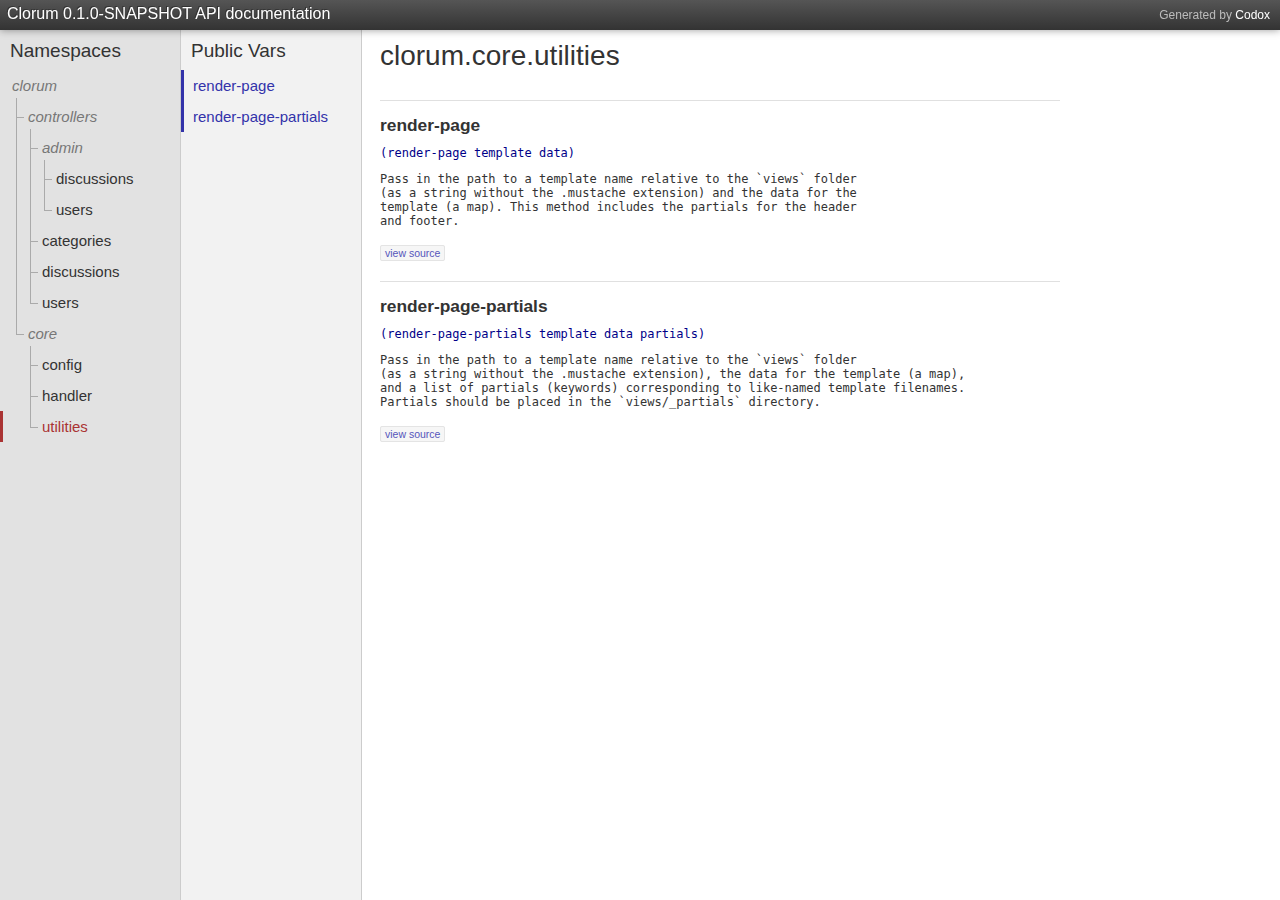
<file: doc/clorum.core.utilities.html>
<!DOCTYPE html>
<html><head><meta charset="UTF-8"><link href="css/default.css" rel="stylesheet" type="text/css"><script src="js/jquery.min.js" type="text/javascript"></script><script src="js/page_effects.js" type="text/javascript"></script><title>clorum.core.utilities documentation</title></head><body><div id="header"><h2>Generated by <a href="https://github.com/weavejester/codox">Codox</a></h2><h1><a href="index.html">Clorum 0.1.0-SNAPSHOT API documentation</a></h1></div><div class="sidebar" id="namespaces"><h3><a href="index.html"><span class="inner">Namespaces</span></a></h3><ul><li class="depth-1"><div class="no-link"><div class="inner"><span class="tree"><span class="top"></span><span class="bottom"></span></span><span>clorum</span></div></div></li><li class="depth-2"><div class="no-link"><div class="inner"><span class="tree"><span class="top"></span><span class="bottom"></span></span><span>controllers</span></div></div></li><li class="depth-3"><div class="no-link"><div class="inner"><span class="tree"><span class="top"></span><span class="bottom"></span></span><span>admin</span></div></div></li><li class="depth-4 branch"><a href="clorum.controllers.admin.discussions.html"><div class="inner"><span class="tree"><span class="top"></span><span class="bottom"></span></span><span>discussions</span></div></a></li><li class="depth-4"><a href="clorum.controllers.admin.users.html"><div class="inner"><span class="tree"><span class="top"></span><span class="bottom"></span></span><span>users</span></div></a></li><li class="depth-3 branch"><a href="clorum.controllers.categories.html"><div class="inner"><span class="tree" style="top: -83px;"><span class="top" style="height: 92px;"></span><span class="bottom"></span></span><span>categories</span></div></a></li><li class="depth-3 branch"><a href="clorum.controllers.discussions.html"><div class="inner"><span class="tree"><span class="top"></span><span class="bottom"></span></span><span>discussions</span></div></a></li><li class="depth-3"><a href="clorum.controllers.users.html"><div class="inner"><span class="tree"><span class="top"></span><span class="bottom"></span></span><span>users</span></div></a></li><li class="depth-2"><div class="no-link"><div class="inner"><span class="tree" style="top: -207px;"><span class="top" style="height: 216px;"></span><span class="bottom"></span></span><span>core</span></div></div></li><li class="depth-3 branch"><a href="clorum.core.config.html"><div class="inner"><span class="tree"><span class="top"></span><span class="bottom"></span></span><span>config</span></div></a></li><li class="depth-3 branch"><a href="clorum.core.handler.html"><div class="inner"><span class="tree"><span class="top"></span><span class="bottom"></span></span><span>handler</span></div></a></li><li class="depth-3 current"><a href="clorum.core.utilities.html"><div class="inner"><span class="tree"><span class="top"></span><span class="bottom"></span></span><span>utilities</span></div></a></li></ul></div><div class="sidebar" id="vars"><h3><a href="#top"><span class="inner">Public Vars</span></a></h3><ul><li class="depth-1"><a href="clorum.core.utilities.html#var-render-page"><div class="inner"><span>render-page</span></div></a></li><li class="depth-1"><a href="clorum.core.utilities.html#var-render-page-partials"><div class="inner"><span>render-page-partials</span></div></a></li></ul></div><div class="namespace-docs" id="content"><h2 class="anchor" id="top">clorum.core.utilities</h2><div class="doc"><pre class="plaintext"></pre></div><div class="public anchor" id="var-render-page"><h3>render-page</h3><div class="usage"><code>(render-page template data)</code></div><div class="doc"><pre class="plaintext">Pass in the path to a template name relative to the `views` folder
(as a string without the .mustache extension) and the data for the
template (a map). This method includes the partials for the header
and footer.</pre></div><div class="src-link"><a href="https://github.com/ipavl/clorum/blob/master/src/clorum/core/utilities.clj#L6">view source</a></div></div><div class="public anchor" id="var-render-page-partials"><h3>render-page-partials</h3><div class="usage"><code>(render-page-partials template data partials)</code></div><div class="doc"><pre class="plaintext">Pass in the path to a template name relative to the `views` folder
(as a string without the .mustache extension), the data for the template (a map),
and a list of partials (keywords) corresponding to like-named template filenames.
Partials should be placed in the `views/_partials` directory.</pre></div><div class="src-link"><a href="https://github.com/ipavl/clorum/blob/master/src/clorum/core/utilities.clj#L22">view source</a></div></div></div></body></html>
</file>
<file: doc/css/default.css>
body {
   font-family: Helvetica, Arial, sans-serif;
   font-size: 15px;
}

pre, code {
   font-family: Monaco, DejaVu Sans Mono, Consolas, monospace;
   font-size: 9pt;
   margin: 15px 0;
}

h2 {
   font-weight: normal;
   font-size: 28px;
   padding: 10px 0 2px 0;
   margin: 0;
}

#header, #content, .sidebar {
   position: fixed;
}

#header {
   top: 0;
   left: 0;
   right: 0;
   height: 20px;
   background: #444;
   color: #fff;
   padding: 5px 7px;
}

#content {
   top: 30px;
   right: 0;
   bottom: 0;
   overflow: auto;
   background: #fff;
   color: #333;
   padding: 0 18px;
}

.sidebar {
   position: fixed;
   top: 30px;
   bottom: 0;
   overflow: auto;
}

#namespaces {
   background: #e2e2e2;
   border-right: solid 1px #cccccc;
   left: 0;
   width: 250px;
}

#vars {
   background: #f2f2f2;
   border-right: solid 1px #cccccc;
   left: 251px;
   width: 200px;
}

.namespace-index {
   left: 251px;
}

.namespace-docs {
   left: 452px;
}

#header {
   background: -moz-linear-gradient(top, #555 0%, #222 100%);
   background: -webkit-linear-gradient(top, #555 0%, #333 100%);
   background: -o-linear-gradient(top, #555 0%, #222 100%);
   background: -ms-linear-gradient(top, #555 0%, #222 100%);
   background: linear-gradient(top, #555 0%, #222 100%);
   box-shadow: 0 0 8px rgba(0, 0, 0, 0.4);
   z-index: 100;
}

#header h1 {
   margin: 0;
   padding: 0;
   font-size: 12pt;
   font-weight: lighter;
   text-shadow: -1px -1px 0px #333;
}

#header a, .sidebar a {
   display: block;
   text-decoration: none;
}

#header a {
   color: #fff;
}

.sidebar a {
   color: #333;
}

#header h2 {
    float: right;
    font-size: 9pt;
    font-weight: normal;
    margin: 3px 3px;
    padding: 0;
    color: #bbb;
}

#header h2 a {
    display: inline;
}

.sidebar h3 {
   margin: 0;
   padding: 10px 10px 0 10px;
   font-size: 19px;
   font-weight: normal;
}

.sidebar ul {
   padding: 0.5em 0em;
   margin: 0;
}

.sidebar li {
   display: block;
   vertical-align: middle;
}

.sidebar li a, .sidebar li .no-link {
    border-left: 3px solid transparent;
    padding: 0 7px;
    white-space: nowrap;
}

.sidebar li .no-link {
    display: block;
    color: #777;
    font-style: italic;
}

.sidebar li .inner {
    display: inline-block;
    padding-top: 7px;
    height: 24px;
}

.sidebar li a, .sidebar li .tree {
    height: 31px;
}

.depth-1 .inner { padding-left: 2px; }
.depth-2 .inner { padding-left: 6px; }
.depth-3 .inner { padding-left: 20px; }
.depth-4 .inner { padding-left: 34px; }
.depth-5 .inner { padding-left: 48px; }
.depth-6 .inner { padding-left: 62px; }

.sidebar li .tree {
    display: block;
    float: left;
    position: relative;
    top: -10px;
    margin: 0 4px 0 0;
    padding: 0;
}

.sidebar li.depth-1 .tree {
    display: none;
}

.sidebar li .tree .top, .sidebar li .tree .bottom {
    display: block;
    margin: 0;
    padding: 0;
    width: 7px;
}

.sidebar li .tree .top {
    border-left: 1px solid #aaa;
    border-bottom: 1px solid #aaa;
    height: 19px;
}

.sidebar li .tree .bottom {
    height: 22px;
}

.sidebar li.branch .tree .bottom {
    border-left: 1px solid #aaa;
}

#namespaces li.current a {
   border-left: 3px solid #a33;
   color: #a33;
}

#vars li.current a {
   border-left: 3px solid #33a;
   color: #33a;
}

#content h3 {
   font-size: 13pt;
   font-weight: bold;
}

.public h3 {
    margin: 0;
    float: left;
}

.usage {
    clear: both;
}

.public {
    margin: 0;
    border-top: 1px solid #e0e0e0;
    padding-top: 14px;
    padding-bottom: 6px;
}

.public:last-child {
   margin-bottom: 20%;
}

.members .public:last-child {
    margin-bottom: 0;
}

.members {
    margin: 15px 0;
}

.members h4 {
    color: #555;
    font-weight: normal;
    font-variant: small-caps;
    margin: 0 0 5px 0;
}

.members .inner {
    padding-top: 5px;
    padding-left: 12px;
    margin-top: 2px;
    margin-left: 7px;
    border-left: 1px solid #bbb;
}

#content .members .inner h3 {
    font-size: 12pt;
}

.members .public {
    border-top: none;
    margin-top: 0;
    padding-top: 6px;
    padding-bottom: 0;
}

.members .public:first-child {
    padding-top: 0;
}

h4.type,
h4.dynamic,
h4.added,
h4.deprecated {
    float: left;
    margin: 3px 10px 15px 0;
    font-size: 15px;
    font-weight: bold;
    font-variant: small-caps;
}

.public h4.type,
.public h4.dynamic,
.public h4.added,
.public h4.deprecated {
    font-size: 13px;
    font-weight: bold;
    margin: 3px 0 0 10px;
}

.members h4.type,
.members h4.added,
.members h4.deprecated {
    margin-top: 1px;
}

h4.type {
    color: #717171;
}

h4.dynamic {
    color: #9933aa;
}

h4.added {
    color: #508820;
}

h4.deprecated {
    color: #880000;
}

.namespace {
    margin-bottom: 30px;
}

.namespace:last-child {
    margin-bottom: 10%;
}

.index {
    padding: 0;
    font-size: 80%;
    margin: 15px 0;
    line-height: 16px;
}

.index * {
    display: inline;
}

.index p {
    padding-right: 3px;
}

.index li {
    padding-right: 5px;
}

.index ul {
    padding-left: 0;
}

.usage code {
    display: block;
    color: #008;
    margin: 2px 0;
}

.usage code:first-child {
    padding-top: 10px;
}

p {
    margin: 15px 0;
}

.public p:first-child, .public pre.plaintext {
    margin-top: 12px;
}

.doc {
    margin: 0 0 26px 0;
    clear: both;
}

.public .doc {
    margin: 0;
}

.namespace-index .doc {
    margin-bottom: 20px;
}

.namespace-index .namespace .doc {
    margin-bottom: 10px;
}

.markdown {
    line-height: 18px;
    font-size: 14px;
}

.doc, .public, .namespace .index {
    max-width: 680px;
    overflow-x: visible;
}

.markdown code, .src-link a {
    background: #f6f6f6;
    border: 1px solid #e4e4e4;
    border-radius: 2px;
}

.markdown pre {
    background: #f4f4f4;
    border: 1px solid #e0e0e0;
    border-radius: 2px;
    padding: 5px 10px;
    margin: 0 10px;
}

.markdown pre code {
    background: transparent;
    border: none;
}

.doc ul, .doc ol {
    padding-left: 30px;
}

.doc table {
    border-collapse: collapse;
    margin: 0 10px;
}

.doc table td, .doc table th {
    border: 1px solid #dddddd;
    padding: 4px 6px;
}

.doc table th {
    background: #f2f2f2;
}

.doc dl {
    margin: 0 10px 20px 10px;
}

.doc dl dt {
    font-weight: bold;
    margin: 0;
    padding: 3px 0;
    border-bottom: 1px solid #ddd;
}

.doc dl dd {
    padding: 5px 0;
    margin: 0 0 5px 10px;
}

.doc abbr {
    border-bottom: 1px dotted #333;
    font-variant: none
    cursor: help;
}

.src-link {
    margin-bottom: 15px;
}

.src-link a {
    font-size: 70%;
    padding: 1px 4px;
    text-decoration: none;
    color: #5555bb;
}
</file>
